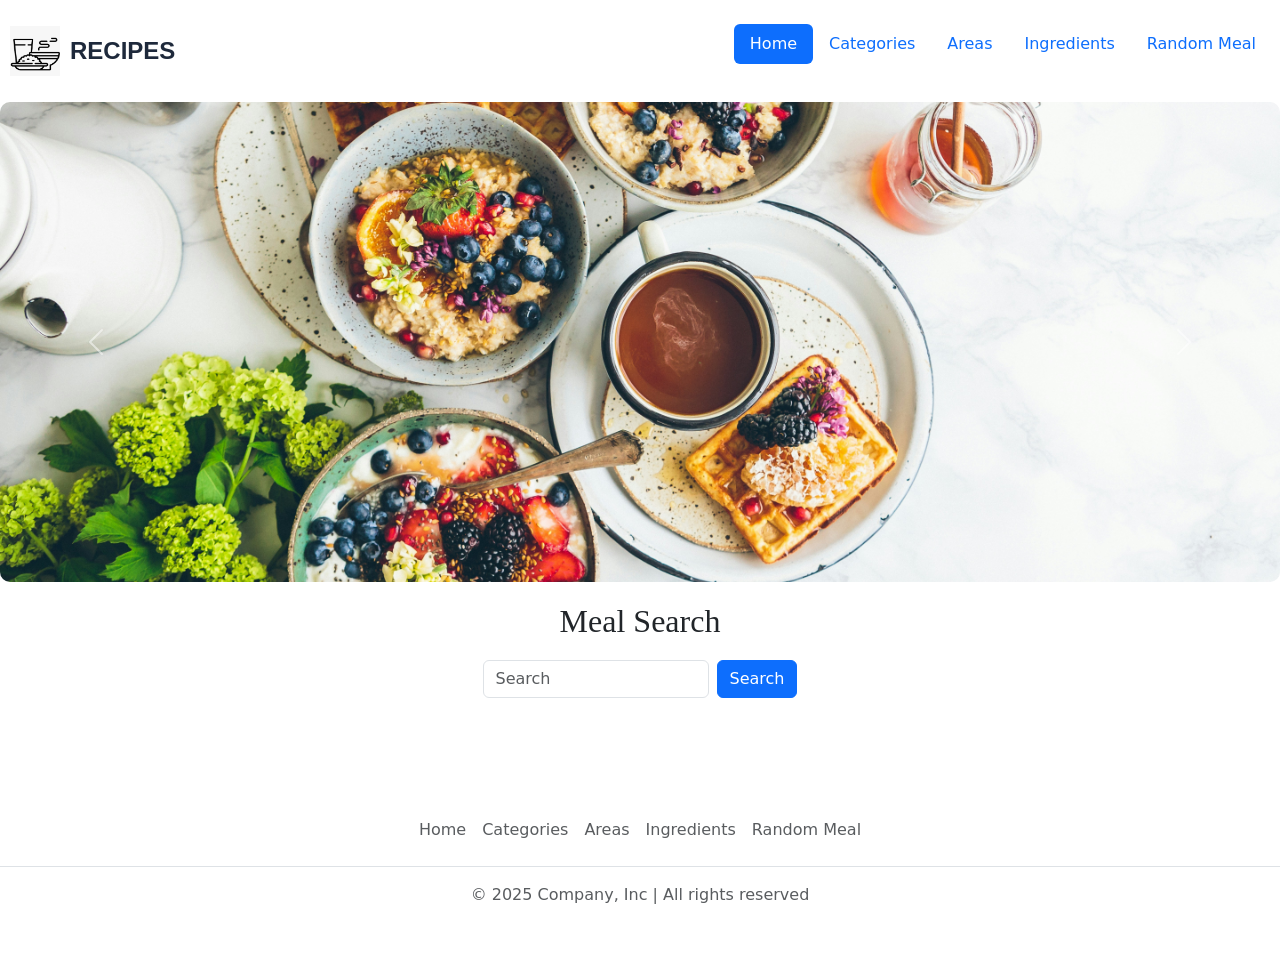
<file: index.html>
<!DOCTYPE html>
<html lang="en">

<head>
    <meta charset="UTF-8" />
    <meta name="viewport" content="width=device-width, initial-scale=1.0" />
    <title>Mealdb API</title>
    <link rel="stylesheet" href="assets/css/style.css"/>
    <link href="https://cdn.jsdelivr.net/npm/bootstrap@5.3.8/dist/css/bootstrap.min.css" rel="stylesheet"
        integrity="sha384-sRIl4kxILFvY47J16cr9ZwB07vP4J8+LH7qKQnuqkuIAvNWLzeN8tE5YBujZqJLB" crossorigin="anonymous">
</head>

<body>
    <!-- navbar -->
    <header class="d-flex flex-wrap justify-content-center py-3"> <a href="/"
            class="d-flex align-items-center mb-3 mb-md-0 me-md-auto link-body-emphasis text-decoration-none">
            <img src="assets/img/logo.png" id="logo" alt="logo">
            <span class="fs-4 fw-semibold title">RECIPES</span> </a>
        <ul class="nav nav-pills m-2">
            <li class="nav-item"><a href="#" class="nav-link active" aria-current="page">Home</a></li>
            <li class="nav-item"><a href="category.html" class="nav-link">Categories</a></li>
            <li class="nav-item"><a href="Area.html" class="nav-link">Areas</a></li>
            <li class="nav-item"><a href="ingredients.html" class="nav-link">Ingredients</a></li>
            <li class="nav-item"><a href="random.html" class="nav-link">Random Meal</a></li>
        </ul>
    </header>
    <!-- carousel -->
    <div id="carouselExampleAutoplaying" class="carousel slide" data-bs-ride="carousel">
        <div class="carousel-inner">
            <div class="carousel-item active">
                <img src="assets/img/img-1.jpg" class="d-block w-100" alt="...">
            </div>
            <div class="carousel-item">
                <img src="assets/img/img-2.jpg" class="d-block w-100" alt="...">
            </div>
            <div class="carousel-item">
                <img src="assets/img/img-3.jpg" class="d-block w-100" alt="...">
            </div>
        </div>
        <button class="carousel-control-prev" type="button" data-bs-target="#carouselExampleAutoplaying"
            data-bs-slide="prev">
            <span class="carousel-control-prev-icon" aria-hidden="true"></span>
            <span class="visually-hidden">Previous</span>
        </button>
        <button class="carousel-control-next" type="button" data-bs-target="#carouselExampleAutoplaying"
            data-bs-slide="next">
            <span class="carousel-control-next-icon" aria-hidden="true"></span>
            <span class="visually-hidden">Next</span>
        </button>
    </div>

    <!-- meal_search -->
    <section class="meal_search">
        <div class="container">
            <h2 id="search">Meal Search</h2>
        </div>
        <div class="d-flex align-items-center justify-content-center">
            <form class="d-flex" role="search">
                <input class="form-control me-2" id="txt_mealsearch" type="search" placeholder="Search" aria-label="Search" />
                <button class="btn btn-primary" id="btn_search"  type="submit">Search</button>
            </form>
        </div>
        <div class="d-flex align-items-center justify-content-center m-3">
            <p id="meal_result_header"></p>
        </div>
        <div class="meal_container d-flex align-items-center justify-content-center m-3">
           <div id="searchResults" class="row mt-4"></div>
        </div>
    </section>


    <!-- footer -->
    <footer class="py-3 my-4">
        <ul class="nav justify-content-center border-bottom pb-3 mb-3">
            <li class="nav-item"><a href="#" class="nav-link px-2 text-body-secondary">Home</a></li>
            <li class="nav-item"><a href="category.html" class="nav-link px-2 text-body-secondary">Categories</a></li>
            <li class="nav-item"><a href="Area.html" class="nav-link px-2 text-body-secondary">Areas</a></li>
            <li class="nav-item"><a href="ingredients.html" class="nav-link px-2 text-body-secondary">Ingredients</a></li>
            <li class="nav-item"><a href="random.html" class="nav-link px-2 text-body-secondary">Random Meal</a></li>
        </ul>
        <p class="text-center text-body-secondary">© 2025 Company, Inc | All rights reserved</p>
    </footer>
    <script src="assets/js/app.js"></script>
    <script src="https://cdn.jsdelivr.net/npm/bootstrap@5.3.8/dist/js/bootstrap.bundle.min.js"
        integrity="sha384-FKyoEForCGlyvwx9Hj09JcYn3nv7wiPVlz7YYwJrWVcXK/BmnVDxM+D2scQbITxI"
        crossorigin="anonymous"></script>
    
</body>

</html>
</file>
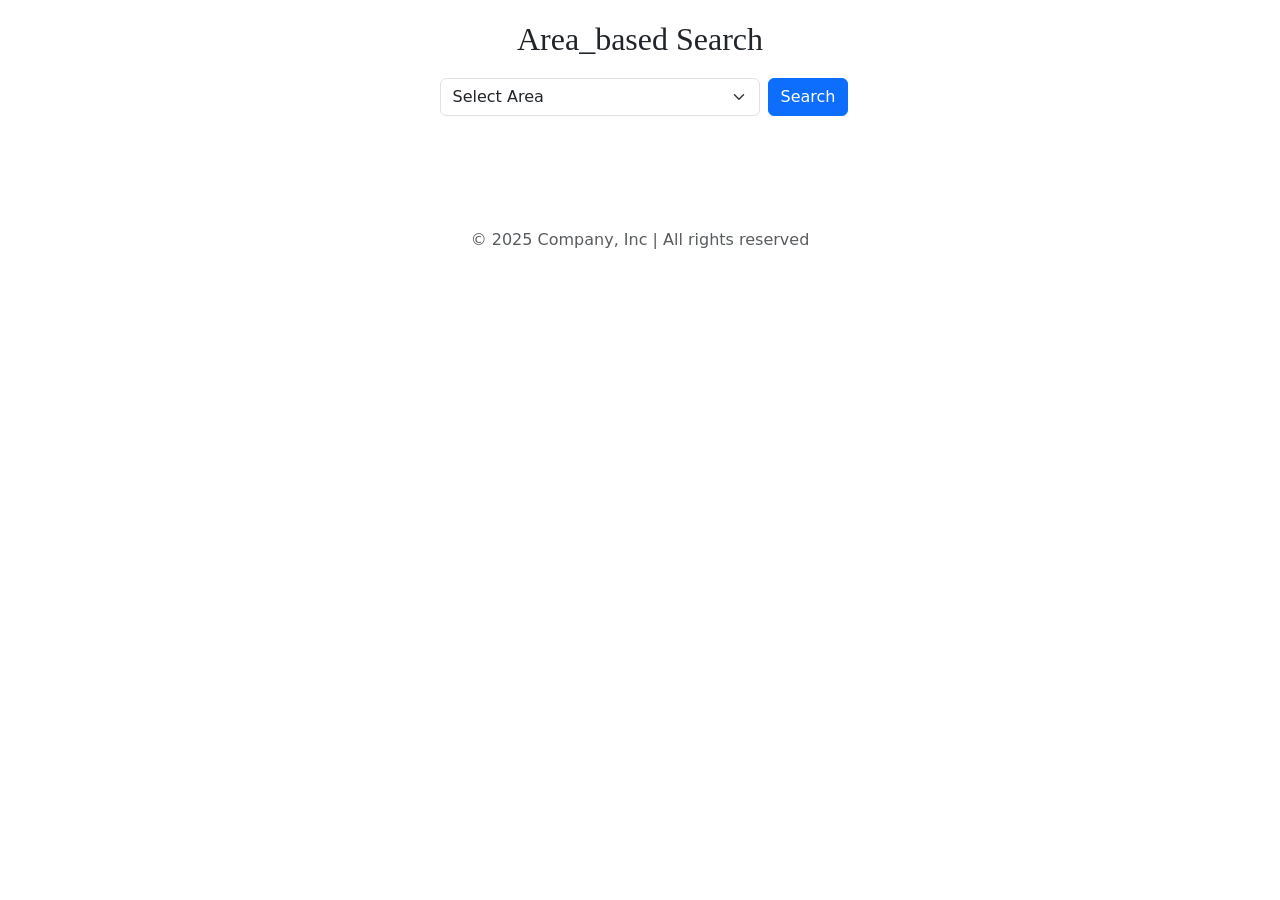
<file: Area.html>
<!DOCTYPE html>
<html lang="en">
<head>
    <meta charset="UTF-8">
    <meta name="viewport" content="width=device-width, initial-scale=1.0">
    <title>Area</title>
    <link rel="stylesheet" href="assets/css/style.css">
    <link href="https://cdn.jsdelivr.net/npm/bootstrap@5.3.8/dist/css/bootstrap.min.css" rel="stylesheet"
        integrity="sha384-sRIl4kxILFvY47J16cr9ZwB07vP4J8+LH7qKQnuqkuIAvNWLzeN8tE5YBujZqJLB" crossorigin="anonymous">
</head>
<body>
     <section class="Area_search">
        <div class="container">
            <h2 id="search">Area_based Search</h2>
        </div>
        <div class="d-flex align-items-center justify-content-center">
            <select id="area_dropdown" class="form-select w-25 mx-2">
                <option value="">Select Area</option>
            </select>
            <button class="btn btn-primary" id="btn_Area" onclick="AreaSearch()">Search</button>
        </div>
        <div class="d-flex align-items-center justify-content-center m-3">
            <p id="Area_header"></p>
        </div>
        <div class="meal_container d-flex align-items-center justify-content-center m-3">
           <div id="Results_Area" class="row mt-4 d-flex align-items-center justify-content-center"></div>
        </div>
    </section>
     <!-- footer -->
    <footer class="py-3 my-4">
        <p class="text-center text-body-secondary">© 2025 Company, Inc | All rights reserved</p>
    </footer>
    <script src="assets/js/app.js"></script>
    <script src="https://cdn.jsdelivr.net/npm/bootstrap@5.3.8/dist/js/bootstrap.bundle.min.js"
        integrity="sha384-FKyoEForCGlyvwx9Hj09JcYn3nv7wiPVlz7YYwJrWVcXK/BmnVDxM+D2scQbITxI"
        crossorigin="anonymous"></script>
</body>
</html>
</file>
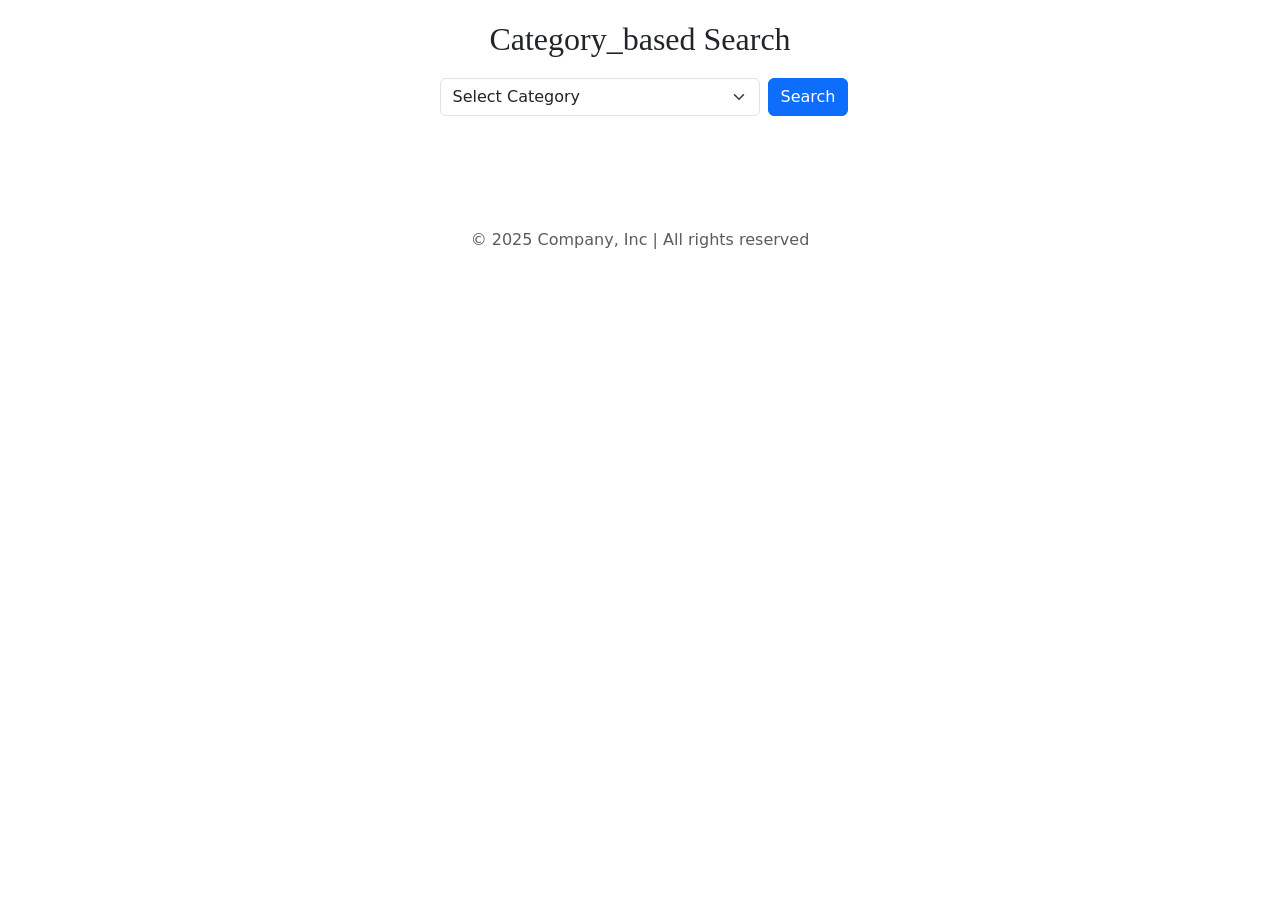
<file: category.html>
<!DOCTYPE html>
<html lang="en">

<head>
    <meta charset="UTF-8">
    <meta name="viewport" content="width=device-width, initial-scale=1.0">
    <title>Category</title>
    <link rel="stylesheet" href="assets/css/style.css">
    <link href="https://cdn.jsdelivr.net/npm/bootstrap@5.3.8/dist/css/bootstrap.min.css" rel="stylesheet"
        integrity="sha384-sRIl4kxILFvY47J16cr9ZwB07vP4J8+LH7qKQnuqkuIAvNWLzeN8tE5YBujZqJLB" crossorigin="anonymous">
</head>

<body>
    <section class="category_search">
        <div class="container">
            <h2 id="search">Category_based Search</h2>
        </div>
        <div class="d-flex align-items-center justify-content-center">
            <select id="category_dropdown" class="form-select w-25 mx-2">
                <option value="">Select Category</option>
            </select>
            <button class="btn btn-primary" id="btn_category" onclick="categorySearch()">Search</button>
        </div>
        <div class="d-flex align-items-center justify-content-center m-3">
            <p id="category_header"></p>
        </div>
        <div class="meal_container d-flex align-items-center justify-content-center m-3">
            <div id="Results_category" class="row mt-4 d-flex align-items-center justify-content-center"></div>
        </div>
    </section>
    <!-- footer -->
    <footer class="py-3 my-4">
        <p class="text-center text-body-secondary">© 2025 Company, Inc | All rights reserved</p>
    </footer>
    <script src="assets/js/app.js"></script>
    <script src="https://cdn.jsdelivr.net/npm/bootstrap@5.3.8/dist/js/bootstrap.bundle.min.js"
        integrity="sha384-FKyoEForCGlyvwx9Hj09JcYn3nv7wiPVlz7YYwJrWVcXK/BmnVDxM+D2scQbITxI"
        crossorigin="anonymous"></script>
</body>

</html>
</file>
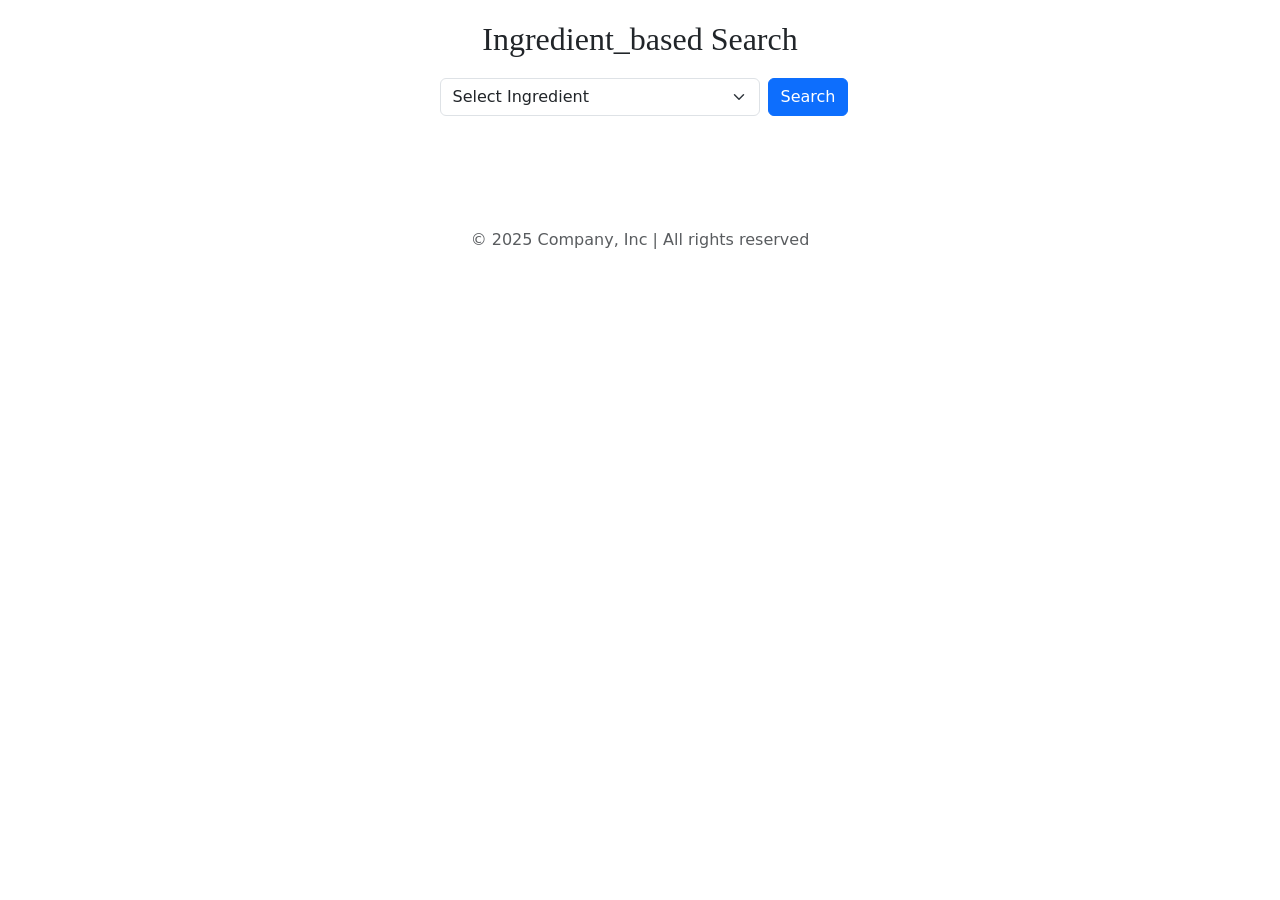
<file: ingredients.html>
<!DOCTYPE html>
<html lang="en">
<head>
    <meta charset="UTF-8">
    <meta name="viewport" content="width=device-width, initial-scale=1.0">
    <title>Ingredients</title>
    <link rel="stylesheet" href="assets/css/style.css">
    <link href="https://cdn.jsdelivr.net/npm/bootstrap@5.3.8/dist/css/bootstrap.min.css" rel="stylesheet"
        integrity="sha384-sRIl4kxILFvY47J16cr9ZwB07vP4J8+LH7qKQnuqkuIAvNWLzeN8tE5YBujZqJLB" crossorigin="anonymous">
</head>
<body>
     <section class="Ingredients_search">
        <div class="container">
            <h2 id="search">Ingredient_based Search</h2>
        </div>
        <div class="d-flex align-items-center justify-content-center">
            <select id="ingredient_dropdown" class="form-select w-25 mx-2">
                <option value="">Select Ingredient</option>
            </select>
            <button class="btn btn-primary" id="btn_Ingredient" onclick="IngredientSearch()">Search</button>
        </div>
        <div class="d-flex align-items-center justify-content-center m-3">
            <p id="Ingredient_header"></p>
        </div>
        <div class="meal_container d-flex align-items-center justify-content-center m-3">
           <div id="Results_Ingredient" class="row mt-4 d-flex align-items-center justify-content-center"></div>
        </div>
    </section>
     <!-- footer -->
    <footer class="py-3 my-4">
        <p class="text-center text-body-secondary">© 2025 Company, Inc | All rights reserved</p>
    </footer>
    <script src="assets/js/app.js"></script>
    <script src="https://cdn.jsdelivr.net/npm/bootstrap@5.3.8/dist/js/bootstrap.bundle.min.js"
        integrity="sha384-FKyoEForCGlyvwx9Hj09JcYn3nv7wiPVlz7YYwJrWVcXK/BmnVDxM+D2scQbITxI"
        crossorigin="anonymous"></script>
</body>
</html>
</file>
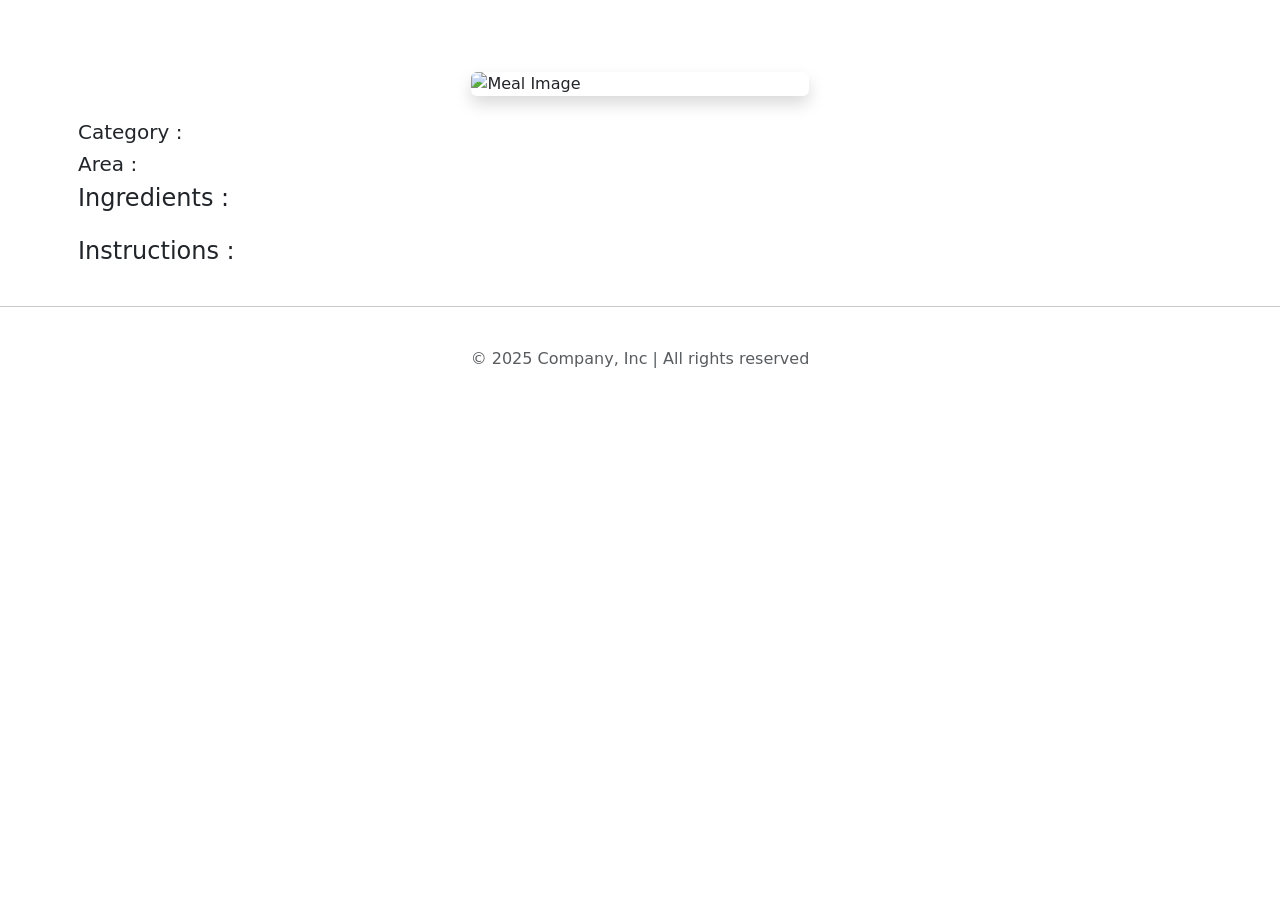
<file: meal.html>
<!DOCTYPE html>
<html lang="en">

<head>
    <meta charset="UTF-8">
    <meta name="viewport" content="width=device-width, initial-scale=1.0">
    <title>meal Detail</title>
    <link rel="stylesheet" href="assets/css/style.css">
    <link href="https://cdn.jsdelivr.net/npm/bootstrap@5.3.8/dist/css/bootstrap.min.css" rel="stylesheet"
        integrity="sha384-sRIl4kxILFvY47J16cr9ZwB07vP4J8+LH7qKQnuqkuIAvNWLzeN8tE5YBujZqJLB" crossorigin="anonymous">
</head>

<body>
    <div class="container mt-4 p-2">
        <div class="row">
            <h2 id="mealName"></h2>
            
        </div>
        <div class="d-flex align-items-center justify-content-center">
            <img id="mealImg" class="img-fluid mb-4 rounded shadow" alt="Meal Image">
        </div>
        <h5 id="mealCategory">Category : </h5>
        <h5 id="mealArea">Area : </h5>
        <h4>Ingredients : </h4>
        <ul id="ingredientsList"></ul>
        <h4 class="mt-4 mb-3">Instructions : </h4>
        <p id="instructions"></p>
    </div>

    <hr>
    <!-- footer -->
    <footer class="py-3 my-4">
        <p class="text-center text-body-secondary">© 2025 Company, Inc | All rights reserved</p>
    </footer>
    <script src="assets/js/meal.js"></script>
    <script src="https://cdn.jsdelivr.net/npm/bootstrap@5.3.8/dist/js/bootstrap.bundle.min.js"
        integrity="sha384-FKyoEForCGlyvwx9Hj09JcYn3nv7wiPVlz7YYwJrWVcXK/BmnVDxM+D2scQbITxI"
        crossorigin="anonymous"></script>
</body>

</html>
</file>
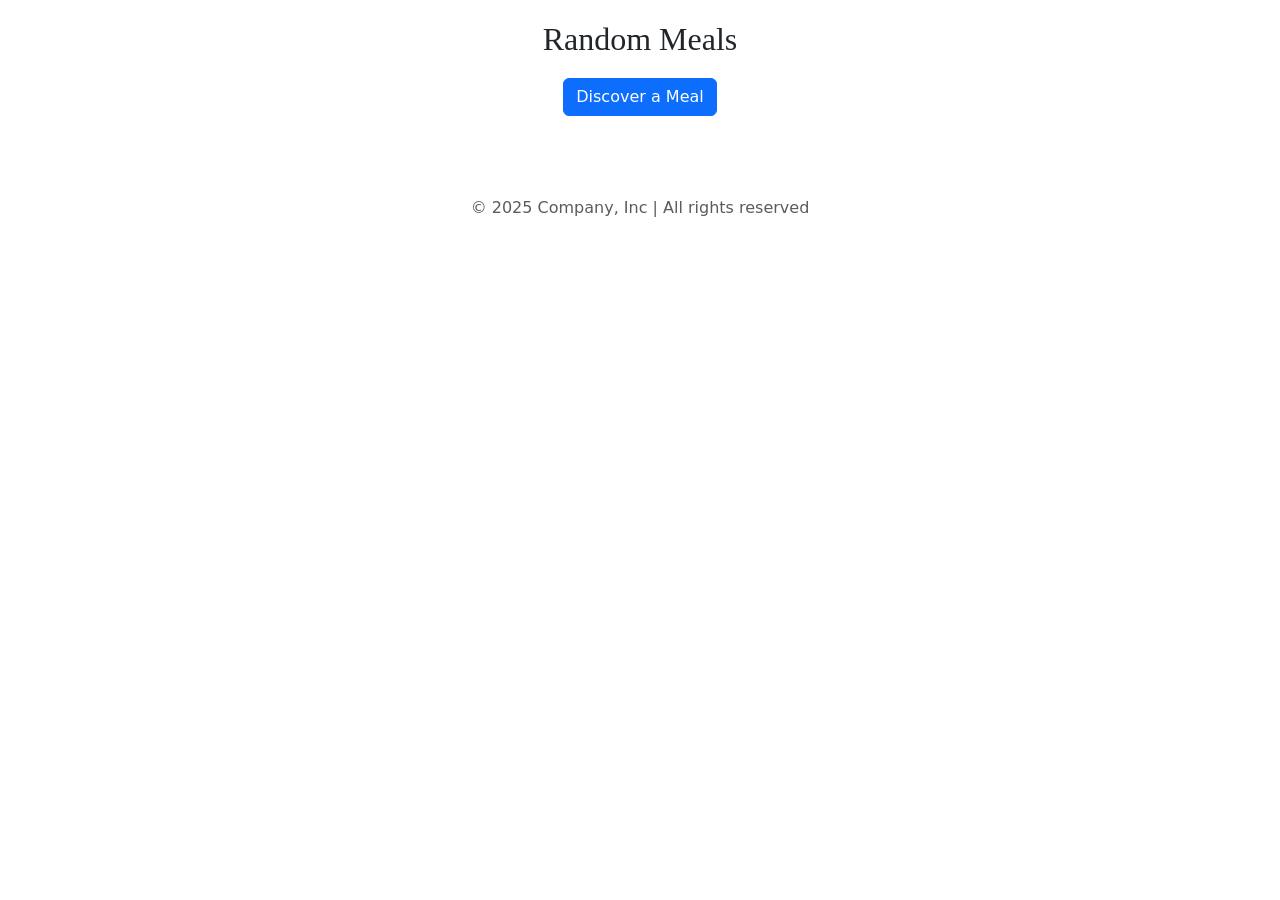
<file: random.html>
<!DOCTYPE html>
<html lang="en">
<head>
    <meta charset="UTF-8">
    <meta name="viewport" content="width=device-width, initial-scale=1.0">
    <title>random</title>
    <link rel="stylesheet" href="assets/css/style.css">
    <link href="https://cdn.jsdelivr.net/npm/bootstrap@5.3.8/dist/css/bootstrap.min.css" rel="stylesheet"
        integrity="sha384-sRIl4kxILFvY47J16cr9ZwB07vP4J8+LH7qKQnuqkuIAvNWLzeN8tE5YBujZqJLB" crossorigin="anonymous">
</head>
<body>
    <section class="random_search">
        <div class="container">
            <h2 id="search">Random Meals</h2>
        </div>
        <div class="d-flex align-items-center justify-content-center">
            <button class="btn btn-primary" id="btn_discover" onclick="random()">Discover a Meal</button>
        </div>
        <div class="meal_container d-flex align-items-center justify-content-center m-3">
           <div id="Results" class="row mt-4 d-flex align-items-center justify-content-center"></div>
        </div>
    </section>
     <!-- footer -->
    <footer class="py-3 my-4">
        <p class="text-center text-body-secondary">© 2025 Company, Inc | All rights reserved</p>
    </footer>
    <script src="assets/js/app.js"></script>
    <script src="https://cdn.jsdelivr.net/npm/bootstrap@5.3.8/dist/js/bootstrap.bundle.min.js"
        integrity="sha384-FKyoEForCGlyvwx9Hj09JcYn3nv7wiPVlz7YYwJrWVcXK/BmnVDxM+D2scQbITxI"
        crossorigin="anonymous"></script>
</body>
</html>
</file>
<file: assets/css/style.css>
#logo {
    width: 50px;
    height: 50px;
    margin: 10px;
}

.carousel-item img {
    height: 480px;
    object-fit: cover;
    width: 100%;
    border-radius: 10px;
}

.title {
    font-size: 30px;
    font-weight: 600;
    font-family: 'Poppins', Arial, sans-serif;
    color: #1E293B;
}

#search {
    font-family: 'Times New Roman', Times, serif;
    font-weight: initial;
    display: flex;
    align-items: center;
    justify-content: center;
    margin-top: 20px;
    margin-bottom: 20px;
}

.meal-card {
    transition: transform 0.2s, box-shadow 0.2s;
    cursor: pointer;
}

.meal-card:hover {
    transform: translateY(-5px);
    box-shadow: 0 10px 15px -3px rgba(0, 0, 0, 0.1), 0 4px 6px -2px rgba(0, 0, 0, 0.05);
}

#mealImg{
    display: flex;
    align-items: center;
    justify-content: center;
    width:30%;
    height: auto;

}

#mealName{
    font-family: 'Times New Roman', Times, serif;
    font-weight: initial;
    display: flex;
    align-items: center;
    justify-content: center;
    margin-top: 20px;
    margin-bottom: 20px;
    
}

.meal-image {
    width: 100%;
    border-radius: 12px;
    margin-bottom: 20px;
}

.meal_image {
    max-width: 60%;
    max-height: 350px;
    object-fit: cover;
}
</file>
